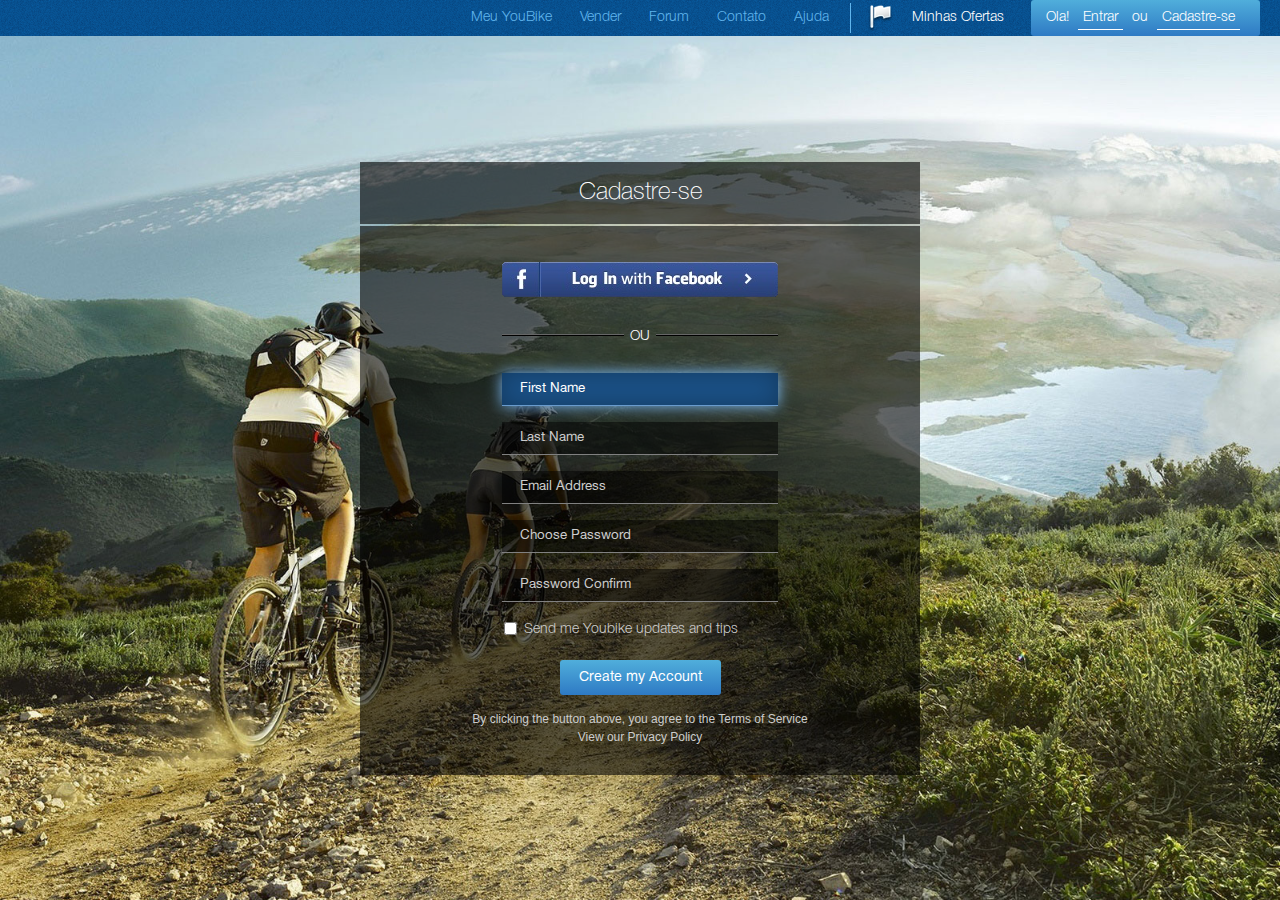
<file: часть 1 п/index.html>
<!DOCTYPE html>
<html lang="en">
  <head>
    <meta name="viewport" content="width=device-width, initial-scale=1.0" />
    <meta charset="UTF-8">
    <title>HOMEWORK_5</title>
    <link rel="stylesheet" href="css/reset.css">
    <link rel="stylesheet" href="css/style.css">
  </head>
  <body>
    <div class="wrapper">
      <nav class="clearfix">
                <div class="login-reg">Ola! <a href="#">Entrar</a> ou <a href="#">Cadastre-se</a></div>
                <div class="user-offers"><a href="#"><img src="img/inventicons.png" alt="">Minhas Ofertas</a></div>
                <div class="separator"></div>
                <ul class="menu">
                  <li><a href="#">Ajuda</a></li>
                  <li><a href="#">Contato</a></li>
                  <li><a href="#">Forum</a></li>
                  <li><a href="#">Vender</a></li>
                  <li><a href="#">Meu YouBike</a></li>
      </ul>
                  </nav>

                <div class="content">
                  <div class="login-reg-form">
                  <div class="form-header"><h1>Cadastre-se</h1></div>
                  <div class="form-body">
                  <div class="login-with-fb"><a href="#"><img src="img/login-with-fb.png" alt=""/></a></div>
                  <div class="form-separator"><div class="line"></div><h1>OU</h1><div class="line"></div></div>
                  <form class="" action="/" method="get">
                    <input type="text" name="firstName" id="firstName" placeholder="First Name" autofocus required>
                    <input type="text" name="lastName" id="lastName" placeholder="Last Name" required>
                    <input type="email" name="email" id="email" placeholder="Email Address" required>
                    <input type="password" name="password" id="password" placeholder="Choose Password" required>
                    <input type="password" name="confirmPassword" id="confirmPassword" placeholder="Password Confirm" required>
                    <label for="sendSpamm"><input type="checkbox" name="sendSpamm" id="sendSpamm"> Send me Youbike updates and tips</label>
                    <button type="submit" name="submit">Create my Account</button>
                  </form>
                  <p>By clicking the button above, you agree to the Terms of Service</p>
                  <p><a href="#">View our Privacy Policy</a></p>
                  </div>
                      </div>
                    </div>
                  </div>
                  </body>
                </html>
</file>
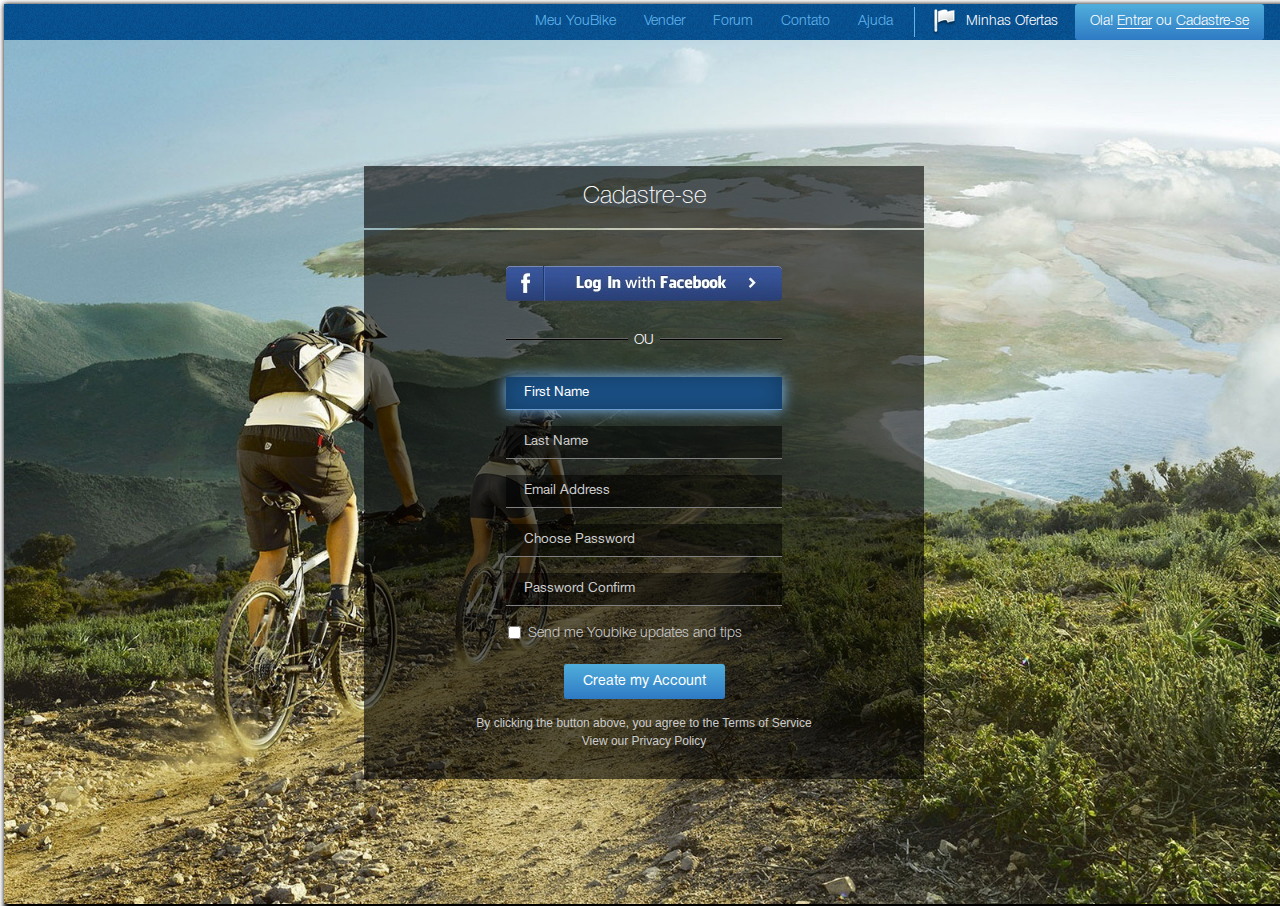
<file: часть 1/index.html>
<!DOCTYPE html>
<html>
  <head>
    <meta name="viewport" content="width=device-width, initial-scale=1.0" />
    <meta charset="UTF-8">
    <title>HOMEWORK_5</title>
    <link rel="stylesheet" href="css/reset.css">
    <link rel="stylesheet" href="css/style.css">
  </head>
  <body>
    <div class="wrapper">
      <nav class="clearfix">
              <ul class="menu clearfix">
                <div class="login-reg">Ola! <a href="#">Entrar</a> ou <a href="#">Cadastre-se</a></div>
                <div class="user-offers"><a href="#"><img src="img/inventicons.png" alt="это флажок">Minhas Ofertas</a></div>
                <div class="separator"></div>
                      <a href="#">Ajuda</a>
                      <a href="#">Contato</a>
                      <a href="#">Forum</a>
                      <a href="#">Vender</a>
                      <a href="#">Meu YouBike</a>
                </nav>

                <div class="content">
                  <div class="login-reg-form">
                  <div class="form-header"><h1>Cadastre-se</h1></div>
                  <div class="form-body">
                  <div class="login-with-fb"><a href="#"><img src="img/login-with-fb.png" alt=""/></a></div>
                  <div class="form-separator"><div class="line"></div><h1>OU</h1><div class="line"></div></div>
                  <form class="" action="/" method="get">
                    <input type="text" name="firstName" id="firstName" placeholder="First Name" autofocus required>
                    <input type="text" name="lastName" id="lastName" placeholder="Last Name" required>
                    <input type="email" name="email" id="email" placeholder="Email Address" required>
                    <input type="password" name="password" id="password" placeholder="Choose Password" required>
                    <input type="password" name="confirmPassword" id="confirmPassword" placeholder="Password Confirm" required>
                    <label for="sendSpamm"><input type="checkbox" name="sendSpamm" id="sendSpamm"> Send me Youbike updates and tips</label>
                    <button type="submit" name="submit">Create my Account</button>
                  </form>
                  <p>By clicking the button above, you agree to the Terms of Service</p>
                  <p><a href="#">View our Privacy Policy</a></p>
                  </div>
                      </div>
                    </div>
                  </div>
                  </body>
                </html>
</file>
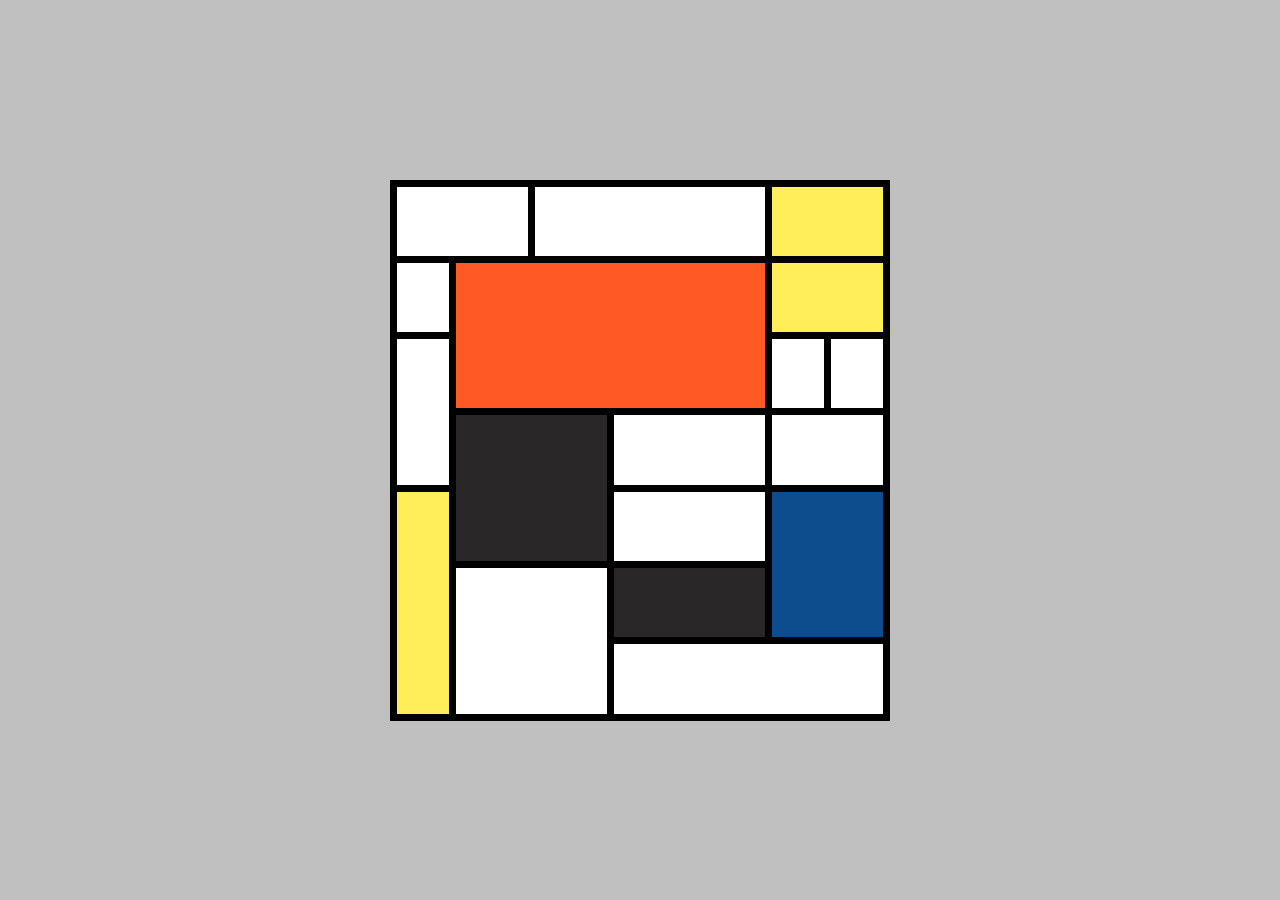
<file: часть 2/index.html>
<!DOCTYPE html>
<html lang="en">
<head>
    <meta charset="UTF-8">
    <title>Картина</title>
    <link rel="stylesheet" href="css/style.css">
    </head>
<body>
    <div>
        <table>
            <tr>
                <td colspan="2"></td>
                <td colspan="3"></td>
                <td colspan="2" bgcolor="#ffee58"></td>
            </tr>
            <tr>
                <td rowspan="2"></td>
                <td colspan="4" rowspan="4" bgcolor="#ff5a26"></td>
                <td colspan="2" rowspan="2" bgcolor="#ffee58"></td>
            </tr>
            <tr>

            </tr>
            <tr>
                <td rowspan="3"></td>
                <td rowspan="2"></td>
                <td rowspan="2"></td>
            </tr>
            <tr>

            </tr>
            <tr>
                <td colspan="2" rowspan="2" bgcolor="#292728"></td>
                <td colspan="2"></td>
                <td colspan="2"></td>
            </tr>
            <tr>
                <td rowspan="3" bgcolor="#ffee58"></td>
                <td colspan="2"></td>
                <td colspan="2" rowspan="2" bgcolor="#0e4d8d"></td>
            </tr>
            <tr> <!-- 8 -->
                <td colspan="2" rowspan="2"></td>
                <td colspan="2" bgcolor="#292728"></td>
            </tr>
            <tr> <!-- 9 -->
                <td colspan="4"></td>
            </tr>

            <!-- 18 -->
        </table>
    </div>
</body>
</html>
</file>
<file: часть 1 п/css/style.css>
@font-face {
    font-family: 'HelveticaNeue Cyr';
    src:  url('../fonts/HelveticaNeueCyr-Thin.otf') format('opentype');
    font-weight: 200;
    font-style: normal;
}

@font-face {
    font-family: 'HelveticaNeue Cyr';
    src:  url('../fonts/HelveticaNeueCyr-Light.otf') format('opentype');
    font-weight: 300;
    font-style: normal;
}

@font-face {
    font-family: 'HelveticaNeue Cyr';
    src:  url('../fonts/HelveticaNeueCyr-Roman.otf') format('opentype');
    font-weight: 500;
    font-style: normal;
}

@font-face {
    font-family: 'HelveticaNeue Cyr';
    src:  url('../fonts/HelveticaNeueCyr-Medium.otf') format('opentype');
    font-weight: 600;
    font-style: normal;
}

body{
    color: white;
    font-size: 14px;
    font-family: 'HelveticaNeue Cyr', sans-serif;
    font-weight: 300;
    height: 100%;
    width: 100%;
    position: absolute;
}

.wrapper{
  height: 100%;
  position: relative;
  box-shadow: 5px 5px 5px 5px black;
}

nav{
  min-width: 765px;
  background-color: #074f8f;
  background: url(../img/navbar-bg.png);
}

nav div{
  float: right;
}

nav a{
  color: #60b5ed;
  display: block;
  padding: 0 14px;
  float: right;
  line-height: 36px;
  text-decoration: none;
}

nav a:hover{
  color: white;
  background-color: #4eabda;
}

nav .separator{
  height: 30px;
  width: 1px;
  margin: 3px 7px;
  background-color: #60b5ed;
}
header .menu{
    position: absolute;
    right: 28px;
    bottom: 8px;
}

header .menu li{
    display: inline-block;
    width: 60px;
    text-align: center;
}

header .menu a{
     color: #128aa7;
    font-size: 10px;
}

header .menu a:hover{
    color: black;
}

nav .user-offers{
  margin: 0 17px 0 10px;
}

nav .user-offers a{
  display: inline;
  margin: 5px;
  padding: 5px;
  float: none;
  color: white;
  }

nav .user-offers a:hover{
  background-color: transparent;
  color: white;
  text-decoration: none;
  float: 0;
  display: inline;
}

nav .user-offers img{
  display: block;
  margin: 5px 9px 0 0;
  float: left;
}

nav .login-reg{
  margin: 0 20px 0 0;
  padding: 0 15px;
  background: linear-gradient(to bottom, #50aedb, #2e7ac4);
  border-radius: 3px;
}

nav .login-reg a{
  display: inline;
  margin: 5px;
  padding: 5px;
  float: none;
  color: white;
  border-bottom: 1px solid white;
}

nav .login-reg a:hover{
  color: white;
  float: 0;
  background: transparent;
  border-bottom: 3px solid white;
  display: inline;
}

.content{
  width: 100%;
  height: calc(100% - 36px);
  min-height: 700px;
  display: flex;
  background: url(../img/background.jpg) top center no-repeat;
  background-position: top center;
  background-repeat: no-repeat;
  background-size: cover;
}

.login-reg-form{
  width: 560px;
  height: 613px;
  max-width: 100%;
  max-height: 100%;
  margin: auto;
}

.login-reg-form .form-header{
  font-weight: 200;
  font-size: 24px;
  text-align: center;
  margin-bottom: 2px;
  padding: 19px;
  background-color: rgba(0, 0, 0, 0.6);
}

.login-reg-form .form-body{
  height: 549px;
  text-align: center;
  background-color: rgba(0, 0, 0, 0.6);
}

.login-reg-form .login-with-fb a{
  display: inline-block;
  margin-top: 36px;
}

.login-reg-form .login-with-fb a img:hover{
  border-radius: 4px;
  box-shadow: 0 0 15px rgba(128,193,255,.7);
}

.login-reg-form .form-separator{
  margin: 29px 0;
}

.login-reg-form .form-separator h1{
  display: inline-block;
  margin: 0 6px;
}

.login-reg-form .line{
  width: 122px;
  display: inline-block;
  box-sizing: border-box;
  margin:4px 0;
  border-top: 1px solid #666666;
  border-bottom: 1px solid black;
}

.login-reg-form form{
}

.login-reg-form form input[type="text"],[type="email"],[type="password"]{
  width: 276px;
  line-height: 33px;
  height: 33px;
  border: 0;
  border-bottom: 1px solid gray;
  box-sizing: border-box;
  margin: 0 50px 16px;
  padding-left: 18px;
  font-family: 'HelveticaNeue Cyr', sans-serif;
  font-weight: 500;
  color: white;

  background-color: rgba(0, 0, 0, 0.5);;
}

::-webkit-input-placeholder{
  color: #cccccc;
}

.login-reg-form form input[type="text"]:hover,[type="email"]:hover,[type="password"]:hover{
  border-bottom: 1px solid #699bcd;
}

.login-reg-form form input[type="text"]:focus,[type="email"]:focus,[type="password"]:focus{
  color: white;
  background-color: #1b5288;
  border-bottom: 1px solid #699bcd;
  box-shadow: 0 0 15px rgba(128,193,255,1), inset 0 0 25px rgba(0,0,0,.3);
  outline: none;
}

.login-reg-form form input[type="text"]:focus::-webkit-input-placeholder,[type="email"]:focus::-webkit-input-placeholder,[type="password"]:focus::-webkit-input-placeholder{
  color: white;
}

.login-reg-form form label {
  color: #cccccc;
  display: block;
  margin-left: -38px;
  line-height: 24px;
}

.login-reg-form form input[type="checkbox"]{
  margin: -2px 3px 0 0;
  vertical-align: middle;
}

.login-reg-form form input[type="checkbox"]:focus{
  color: white;
  background-color: #1b5288;
}

.login-reg-form form button{
  margin: 18px 0;
  padding: 0 19px;
  font-family: 'HelveticaNeue Cyr', sans-serif;
  font-size: 14px;
  color: white;
  line-height: 35px;
  background: linear-gradient(to bottom, #50aedb,#2e7ac4);
  border: 0;
  border-radius: 3px;
}

.login-reg-form form button:focus{
  outline: none;
}

.login-reg-form form button:hover{
  box-shadow: 0 0 15px rgba(128,193,255,.7);
}

.login-reg-form form button:active{
  background: linear-gradient(to bottom, #2e7ac4, #50aedb);
}

.login-reg-form p{
  color: #cccccc;
  font-family: "Helvetica Neue Cyr", sans-serif;
  font-weight: 500;
  font-size: 12px;
  margin-bottom: 6px;
}

.login-reg-form p a{
  color: #cccccc;
  text-decoration: none;
}

.login-reg-form p a:hover{
  text-decoration: underline;
}

.clearfix:after {
content: ".";
display: block;
height: 0;
clear: both;
visibility: hidden;
}
</file>
<file: часть 1/css/style.css>
@font-face {
    font-family: 'HelveticaNeue Cyr';
    src:  url('../fonts/HelveticaNeueCyr-Thin.otf') format('opentype');
    font-weight: 200;
    font-style: normal;
}

@font-face {
    font-family: 'HelveticaNeue Cyr';
    src:  url('../fonts/HelveticaNeueCyr-Light.otf') format('opentype');
    font-weight: 300;
    font-style: normal;
}

@font-face {
    font-family: 'HelveticaNeue Cyr';
    src:  url('../fonts/HelveticaNeueCyr-Roman.otf') format('opentype');
    font-weight: 500;
    font-style: normal;
}

@font-face {
    font-family: 'HelveticaNeue Cyr';
    src:  url('../fonts/HelveticaNeueCyr-Medium.otf') format('opentype');
    font-weight: 600;
    font-style: normal;
}

body{
    color: white;
    font-size: 14px;
    font-family: 'HelveticaNeue Cyr', sans-serif;
    font-weight: 300;
    height: 100%;
    width: 100%;
    position: absolute;
    margin: 2px;
    padding: 2px;
}

.wrapper{
  height: 100%;
  position: relative;
  box-shadow: 5px 5px 5px 5px black;
}

nav{
  min-width: 765px;
  background-color: #074f8f;
  background: url(../img/navbar-bg.png);
}

nav div{
  float: right;
}

nav a{
  color: #60b5ed;
  display: block;
  padding: 0 14px;
  float: right;
  line-height: 36px;
  text-decoration: none;
}

nav a:hover{
  color: white;
  background-color: #4eabda;
}

nav .separator{
  height: 30px;
  width: 1px;
  margin: 3px 7px;
  background-color: #60b5ed;
}

nav .user-offers{
  margin: 0 17px 0 10px;
}

nav .user-offers a{
  margin: 0;
  padding: 0;
  color: white;
}

nav .user-offers a:hover{
  background-color: transparent;
  color: white;
  line-height: 32px;
  border-bottom: 4px inset white;
}

nav .user-offers img{
  display: block;
  margin: 5px 9px 0 0;
  float: left;
}

nav .login-reg{
  margin: 0 20px 0 0;
  padding: 0 15px;
  background: linear-gradient(to bottom, #50aedb, #2e7ac4);
  border-radius: 3px;
}

nav .login-reg a{
  display: inline;
  margin: 0;
  padding: 0;
  float: none;
  color: white;
  border-bottom: 1px solid white;
}

nav .login-reg a:hover{
  color: white;
  background: transparent;
  border-bottom: 4px solid white;
}

.content{
  width: 100%;
  height: calc(100% - 36px);
  min-height: 700px;
  display: flex;
  background: url(../img/background.jpg) top center no-repeat;
  background-position: top center;
  background-repeat: no-repeat;
  background-size: cover;
}

.login-reg-form{
  width: 560px;
  height: 613px;
  max-width: 100%;
  max-height: 100%;
  margin: auto;
}

.login-reg-form .form-header{
  font-weight: 200;
  font-size: 24px;
  text-align: center;
  margin-bottom: 2px;
  padding: 19px;
  background-color: rgba(0, 0, 0, 0.6);
}

.login-reg-form .form-body{
  height: 549px;
  text-align: center;
  background-color: rgba(0, 0, 0, 0.6);
}

.login-reg-form .login-with-fb a{
  display: inline-block;
  margin-top: 36px;
}

.login-reg-form .login-with-fb a img:hover{
  border-radius: 4px;
  box-shadow: 0 0 15px rgba(128,193,255,.7);
}

.login-reg-form .form-separator{
  margin: 29px 0;
}

.login-reg-form .form-separator h1{
  display: inline-block;
  margin: 0 6px;
}

.login-reg-form .line{
  width: 122px;
  display: inline-block;
  box-sizing: border-box;
  margin:4px 0;
  border-top: 1px solid #666666;
  border-bottom: 1px solid black;
}

.login-reg-form form{
}

.login-reg-form form input[type="text"],[type="email"],[type="password"]{
  width: 276px;
  line-height: 33px;
  height: 33px;
  border: 0;
  border-bottom: 1px solid gray;
  box-sizing: border-box;
  margin: 0 50px 16px;
  padding-left: 18px;
  font-family: 'HelveticaNeue Cyr', sans-serif;
  font-weight: 500;
  color: white;

  background-color: rgba(0, 0, 0, 0.5);;
}

::-webkit-input-placeholder{
  color: #cccccc;
}

.login-reg-form form input[type="text"]:hover,[type="email"]:hover,[type="password"]:hover{
  border-bottom: 1px solid #699bcd;
}

.login-reg-form form input[type="text"]:focus,[type="email"]:focus,[type="password"]:focus{
  color: white;
  background-color: #1b5288;
  border-bottom: 1px solid #699bcd;
  box-shadow: 0 0 15px rgba(128,193,255,1), inset 0 0 25px rgba(0,0,0,.3);
  outline: none;
}

.login-reg-form form input[type="text"]:focus::-webkit-input-placeholder,[type="email"]:focus::-webkit-input-placeholder,[type="password"]:focus::-webkit-input-placeholder{
  color: white;
}

.login-reg-form form label {
  color: #cccccc;
  display: block;
  margin-left: -38px;
  line-height: 24px;
}

.login-reg-form form input[type="checkbox"]{
  margin: -2px 3px 0 0;
  vertical-align: middle;
}

.login-reg-form form input[type="checkbox"]:focus{
  color: white;
  background-color: #1b5288;
}

.login-reg-form form button{
  margin: 18px 0;
  padding: 0 19px;
  font-family: 'HelveticaNeue Cyr', sans-serif;
  font-size: 14px;
  color: white;
  line-height: 35px;
  background: linear-gradient(to bottom, #50aedb,#2e7ac4);
  border: 0;
  border-radius: 3px;
}

.login-reg-form form button:focus{
  outline: none;
}

.login-reg-form form button:hover{
  box-shadow: 0 0 15px rgba(128,193,255,.7);
}

.login-reg-form form button:active{
  background: linear-gradient(to bottom, #2e7ac4, #50aedb);
}

.login-reg-form p{
  color: #cccccc;
  font-family: "Helvetica Neue Cyr", sans-serif;
  font-weight: 500;
  font-size: 12px;
  margin-bottom: 6px;
}

.login-reg-form p a{
  color: #cccccc;
  text-decoration: none;
}

.login-reg-form p a:hover{
  text-decoration: underline;
}

.clearfix:after {
content: ".";
display: block;
height: 0;
clear: both;
visibility: hidden;
}
</file>
<file: часть 2/css/style.css>
body{
  margin: 0;
  padding: 0;
  width: 100%;
  height: 100%;
  position: absolute;
}
div{
    width: 100%;
    height: 100%;
    display: flex;
    background-color: silver;
}
table
{
    margin: auto;
    border-collapse: collapse;
    border: 0;
    width: 500px;
    height: 541px;
    background-color: white;
}
td
{
    border: 7px solid #000;
    width: 50px;
}
</file>
